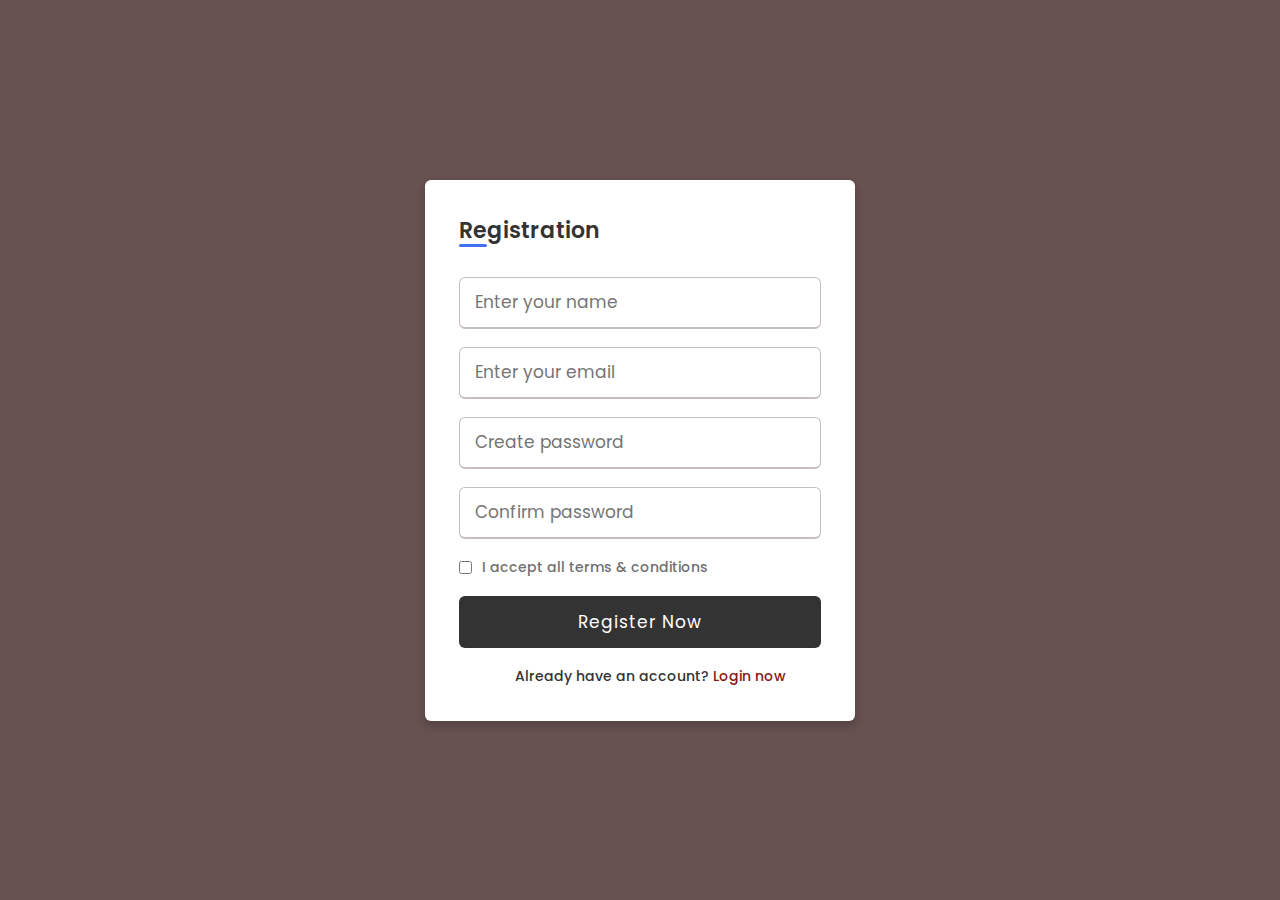
<file: index.html>
<!DOCTYPE html>
<html lang="en" dir="ltr">
  <head>
    <meta charset="UTF-8">
    <meta name="viewport" content="width=device-width, initial-scale=1.0">
    <title>Registration or Sign Up form</title> 
    <link rel="stylesheet" href="style.css">
   </head>
<body>
  <div class="wrapper">
    <h2>Registration</h2>
    <form action="#">
      <div class="input-box">
        <input type="text" placeholder="Enter your name" required>
      </div>
      <div class="input-box">
        <input type="text" placeholder="Enter your email" required>
      </div>
      <div class="input-box">
        <input type="password" placeholder="Create password" required>
      </div>
      <div class="input-box">
        <input type="password" placeholder="Confirm password" required>
      </div>
      <div class="policy">
        <input type="checkbox">
        <h3>I accept all terms & conditions</h3>
      </div>
      <div class="input-box button">
        <input type="Submit" value="Register Now">
      </div>
      <div class="text">
        <h3>Already have an account? <a href="login.html">Login now</a></h3>
      </div>
    </form>
  </div>
</body>
</html>
</file>
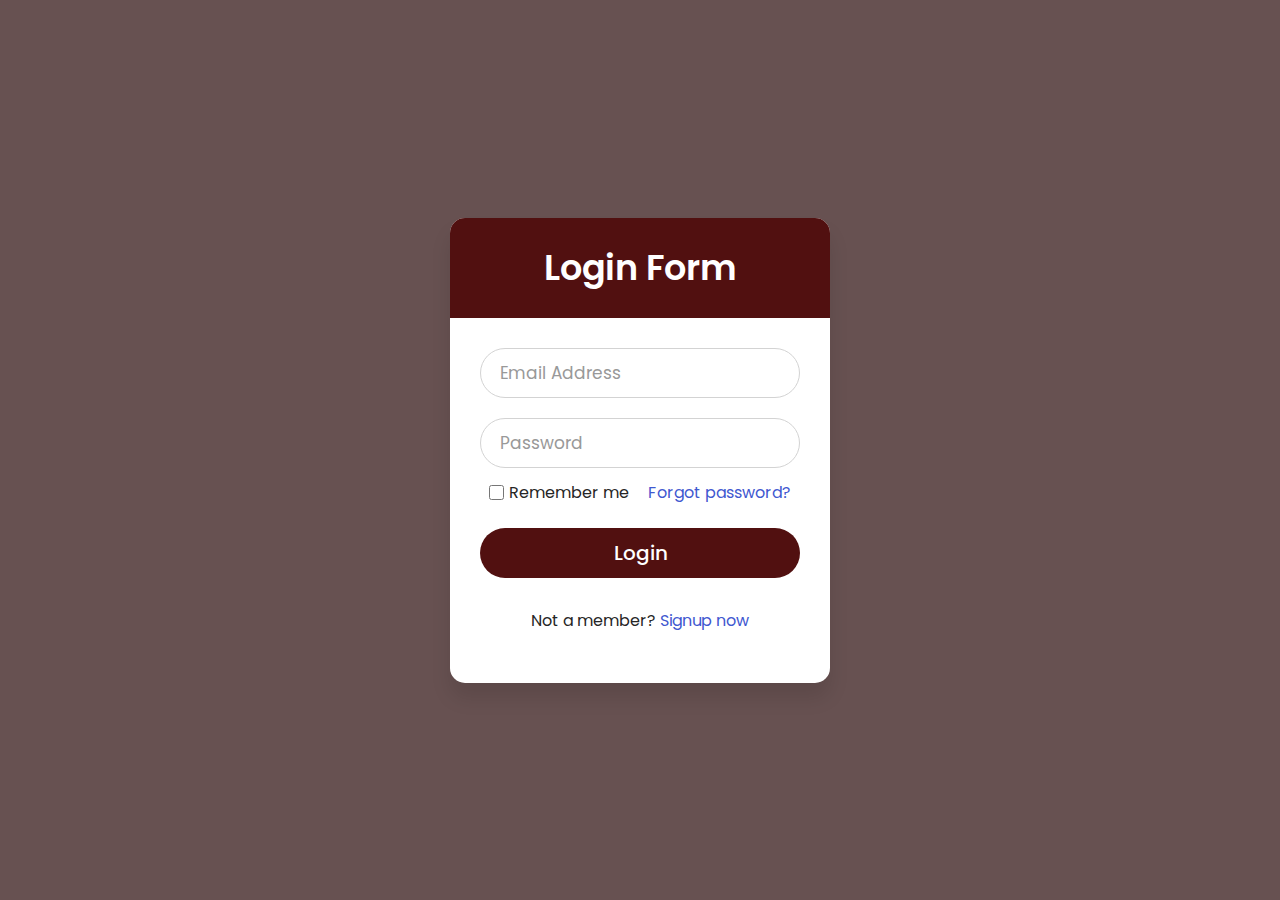
<file: login.html>
<!DOCTYPE html>
<html lang="en" dir="ltr">
   <head>
      <meta charset="utf-8">
      <title>Login Form</title>
      <link rel="stylesheet" href="style1.css">
   </head>
   <body>
      <div class="wrapper">
         <div class="title">
            Login Form
         </div>
         <form action="#">
            <div class="field">
               <input type="text" required>
               <label>Email Address</label>
            </div>
            <div class="field">
               <input type="password" required>
               <label>Password</label>
            </div>
            <div class="content">
               <div class="checkbox">
                  <input type="checkbox" id="remember-me">
                  <label for="remember-me">Remember me</label>
               </div>
               <div class="pass-link">
                  <a href="#">Forgot password?</a>
               </div>
            </div>
            <div class="field">
               <input type="submit" value="Login">
            </div>
            <div class="signup-link">
               Not a member? <a href="index.html">Signup now</a>
            </div>
         </form>
      </div>
   </body>
</html>
</file>
<file: style.css>
@import url('https://fonts.googleapis.com/css?family=Poppins:400,500,600,700&display=swap');
*{
  margin: 0;
  padding: 0;
  box-sizing: border-box;
  font-family: 'Poppins', sans-serif;
}
body{
  min-height: 100vh;
  display: flex;
  align-items: center;
  justify-content: center;
  background: #675151;
}
.wrapper{
  position: relative;
  max-width: 430px;
  width: 100%;
  background: #fff;
  padding: 34px;
  border-radius: 6px;
  box-shadow: 0 5px 10px rgba(0,0,0,0.2);
}
.wrapper h2{
  position: relative;
  font-size: 22px;
  font-weight: 600;
  color: #333;
}
.wrapper h2::before{
  content: '';
  position: absolute;
  left: 0;
  bottom: 0;
  height: 3px;
  width: 28px;
  border-radius: 12px;
  background: #4070f4;
}
.wrapper form{
  margin-top: 30px;
}
.wrapper form .input-box{
  height: 52px;
  margin: 18px 0;
}
form .input-box input{
  height: 100%;
  width: 100%;
  outline: none;
  padding: 0 15px;
  font-size: 17px;
  font-weight: 400;
  color: #333;
  border: 1.5px solid #C7BEBE;
  border-bottom-width: 2.5px;
  border-radius: 6px;
  transition: all 0.3s ease;
}
.input-box input:focus,
.input-box input:valid{
  border-color: #861818;
}
form .policy{
  display: flex;
  align-items: center;
}
form h3{
  color: #707070;
  font-size: 14px;
  font-weight: 500;
  margin-left: 10px;
}
.input-box.button input{
  color: #fff;
  letter-spacing: 1px;
  border: none;
  background: #333;
  cursor: pointer;
}
.input-box.button input:hover{
  background: #8f0909b7;
}
form .text h3{
 color: #333;
 width: 100%;
 text-align: center;
}
form .text h3 a{
  color: #861818;
  text-decoration: none;
}
form .text h3 a:hover{
  text-decoration: underline;
}
</file>
<file: style1.css>
@import url('https://fonts.googleapis.com/css?family=Poppins:400,500,600,700&display=swap');
*{
  margin: 0;
  padding: 0;
  box-sizing: border-box;
  font-family: 'Poppins', sans-serif;
}
html,body{
  display: grid;
  height: 100%;
  width: 100%;
  place-items: center;
  background: #675151;
  /* background: linear-gradient(-135deg, #c850c0, #4158d0); */
}
::selection{
  background: #@import url('https://fonts.googleapis.com/css?family=Poppins:400,500,600,700&display=swap');
*{
  margin: 0;
  padding: 0;
  box-sizing: border-box;
  font-family: 'Poppins', sans-serif;
}
html,body{
  display: grid;
  height: 100%;
  width: 100%;
  place-items: center;
  background: #f2f2f2;
  /* background: linear-gradient(-135deg, #c850c0, #4158d0); */
}
::selection{
  background: #511010;
  color: #fff;
}
.wrapper{
  width: 380px;
  background: #fff;
  border-radius: 15px;
  box-shadow: 0px 15px 20px rgba(0,0,0,0.1);
}
.wrapper .title{
  font-size: 35px;
  font-weight: 600;
  text-align: center;
  line-height: 100px;
  color: #fff;
  user-select: none;
  border-radius: 15px 15px 0 0;
  background:#511010; ;
}
.wrapper form{
  padding: 10px 30px 50px 30px;
}
.wrapper form .field{
  height: 50px;
  width: 100%;
  margin-top: 20px;
  position: relative;
}
.wrapper form .field input{
  height: 100%;
  width: 100%;
  outline: none;
  font-size: 17px;
  padding-left: 20px;
  border: 1px solid lightgrey;
  border-radius: 25px;
  transition: all 0.3s ease;
}
.wrapper form .field input:focus,
form .field input:valid{
  border-color: #4158d0;
}
.wrapper form .field label{
  position: absolute;
  top: 50%;
  left: 20px;
  color: #999999;
  font-weight: 400;
  font-size: 17px;
  pointer-events: none;
  transform: translateY(-50%);
  transition: all 0.3s ease;
}
form .field input:focus ~ label,
form .field input:valid ~ label{
  top: 0%;
  font-size: 16px;
  color: #4158d0;
  background: #fff;
  transform: translateY(-50%);
}
form .content{
  display: flex;
  width: 100%;
  height: 50px;
  font-size: 16px;
  align-items: center;
  justify-content: space-around;
}
form .content .checkbox{
  display: flex;
  align-items: center;
  justify-content: center;
}
form .content input{
  width: 15px;
  height: 15px;
  background: red;
}
form .content label{
  color: #262626;
  user-select: none;
  padding-left: 5px;
}
form .content .pass-link{
  color: "";
}
form .field input[type="submit"]{
  color: #fff;
  border: none;
  padding-left: 0;
  margin-top: -10px;
  font-size: 20px;
  font-weight: 500;
  cursor: pointer;
  background: #511010;;
  transition: all 0.3s ease;
}
form .field input[type="submit"]:active{
  transform: scale(0.95);
}
form .signup-link{
  color: #262626;
  margin-top: 20px;
  text-align: center;
}
form .pass-link a,
form .signup-link a{
  color: #4158d0;
  text-decoration: none;
}
form .pass-link a:hover,
form .signup-link a:hover{
  text-decoration: underline;
};
  color : #fff;
}
.wrapper{
  width: 380px;
  background: #fff;
  border-radius: 15px;
  box-shadow: 0px 15px 20px rgba(0,0,0,0.1);
}
.wrapper .title{
  font-size: 35px;
  font-weight: 600;
  text-align: center;
  line-height: 100px;
  color: #fff;
  user-select: none;
  border-radius: 15px 15px 0 0;
  background: #511010;;
}
.wrapper form{
  padding: 10px 30px 50px 30px;
}
.wrapper form .field{
  height: 50px;
  width: 100%;
  margin-top: 20px;
  position: relative;
}
.wrapper form .field input{
  height: 100%;
  width: 100%;
  outline: none;
  font-size: 17px;
  padding-left: 20px;
  border: 1px solid lightgrey;
  border-radius: 25px;
  transition: all 0.3s ease;
}
.wrapper form .field input:focus,
form .field input:valid{
  border-color: #4158d0;
}
.wrapper form .field label{
  position: absolute;
  top: 50%;
  left: 20px;
  color: #999999;
  font-weight: 400;
  font-size: 17px;
  pointer-events: none;
  transform: translateY(-50%);
  transition: all 0.3s ease;
}
form .field input:focus ~ label,
form .field input:valid ~ label{
  top: 0%;
  font-size: 16px;
  color: #4158d0;
  background: #fff;
  transform: translateY(-50%);
}
form .content{
  display: flex;
  width: 100%;
  height: 50px;
  font-size: 16px;
  align-items: center;
  justify-content: space-around;
}
form .content .checkbox{
  display: flex;
  align-items: center;
  justify-content: center;
}
form .content input{
  width: 15px;
  height: 15px;
  background: red;
}
form .content label{
  color: #262626;
  user-select: none;
  padding-left: 5px;
}
form .content .pass-link{
  color: "";
}
form .field input[type="submit"]{
  color: #fff;
  border: none;
  padding-left: 0;
  margin-top: -10px;
  font-size: 20px;
  font-weight: 500;
  cursor: pointer;
  background: #511010;;
  transition: all 0.3s ease;
}
form .field input[type="submit"]:active{
  transform: scale(0.95);
}
form .signup-link{
  color: #262626;
  margin-top: 20px;
  text-align: center;
}
form .pass-link a,
form .signup-link a{
  color: #4158d0;
  text-decoration: none;
}
form .pass-link a:hover,
form .signup-link a:hover{
  text-decoration: underline;
}
</file>
